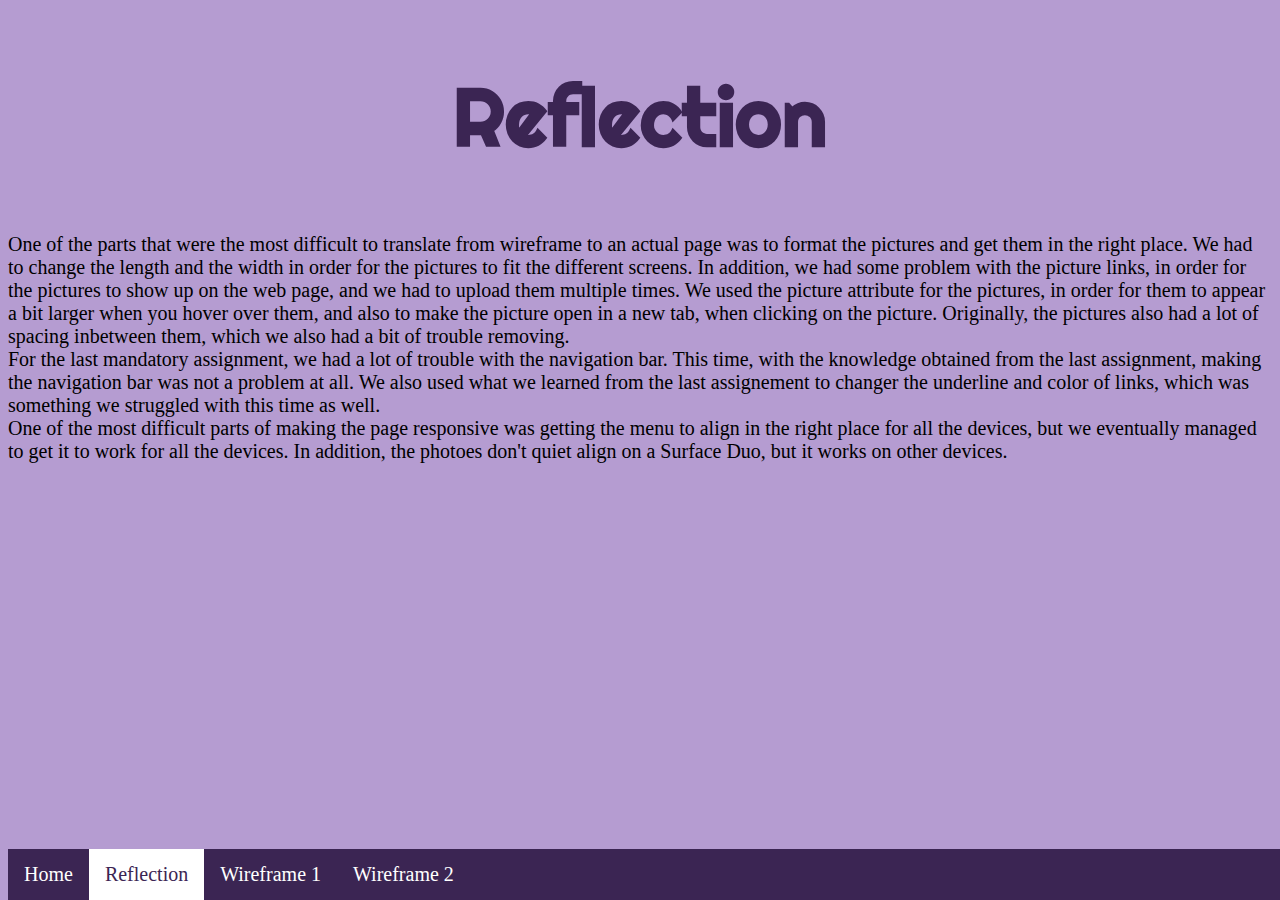
<file: reflection.html>
<!DOCTYPE html>
<html lang= "en">
    <html>
        <head>
            <meta charset="UTF-8">
    <meta http-equiv="X-UA-Compatible" content="IE=edge">
    <meta name="viewport" content="width=device-width, initial-scale=1.0">
            <link rel="stylesheet" href="style.css">            
            <link rel="preconnect" href="https://fonts.googleapis.com"> 
        <link rel="preconnect" href="https://fonts.gstatic.com" crossorigin>
        <link href="https://fonts.googleapis.com/css2?family=Righteous&display=swap" rel="stylesheet">

        </head>
        <div id="tittel">
            <h1 id="stortittel"></h1>
            <h2 id="undertittel">Reflection</h2>
            </div>
        <p>One of the parts that were the most difficult to translate from wireframe to an actual page was to format the pictures and get them in the right place. 
            We had to change the length and the width in order for the pictures to fit the different screens. In addition, we had some problem with the picture links, 
            in order for the pictures to show up on the web page, and we had to upload them multiple times.
            We used the picture attribute for the pictures, in order for them to appear a bit larger when you hover over them, and also to make the picture
            open in a new tab, when clicking on the picture. Originally, the pictures also had a lot of spacing inbetween them, which we also had a bit of trouble removing.
           <br>
            For the last mandatory assignment, we had a lot of trouble with the navigation bar. 
            This time, with the knowledge obtained from the last assignment, making the navigation bar was not a problem at all. 
            We also used what we learned from the last assignement to changer the underline and color of links, which was something we struggled with this time as well.
            <br>
            One of the most difficult parts of making the page responsive was getting the menu to align in the right place for all the devices, but we eventually managed
            to get it to work for all the devices. In addition, the photoes don't quiet align on a Surface Duo, but it works on other devices.

            
        
            <!--•have a maximum of 700 words;
                •describe the parts that were most difficult to translate from wireframe to actual pages;
                •discuss the main challenges you had when implementing the page with regards to its responsive nature (dynamic page that scaled with screen size);
                •explain why you have used "<picture>” or “<img>+srcset attribute”.-->

        </p>
        <br>
        <br>
        <br>
        <ul>
            <li><a href="./homepage.html">Home</a></li>
            <li><a id="active" href="./reflection.html">Reflection</a></li>
            <li><a href="legg inn her">Wireframe 1</a></li>
            <li><a href="legg inn her">Wireframe 2</a></li>
          </ul>
        </html>
</file>
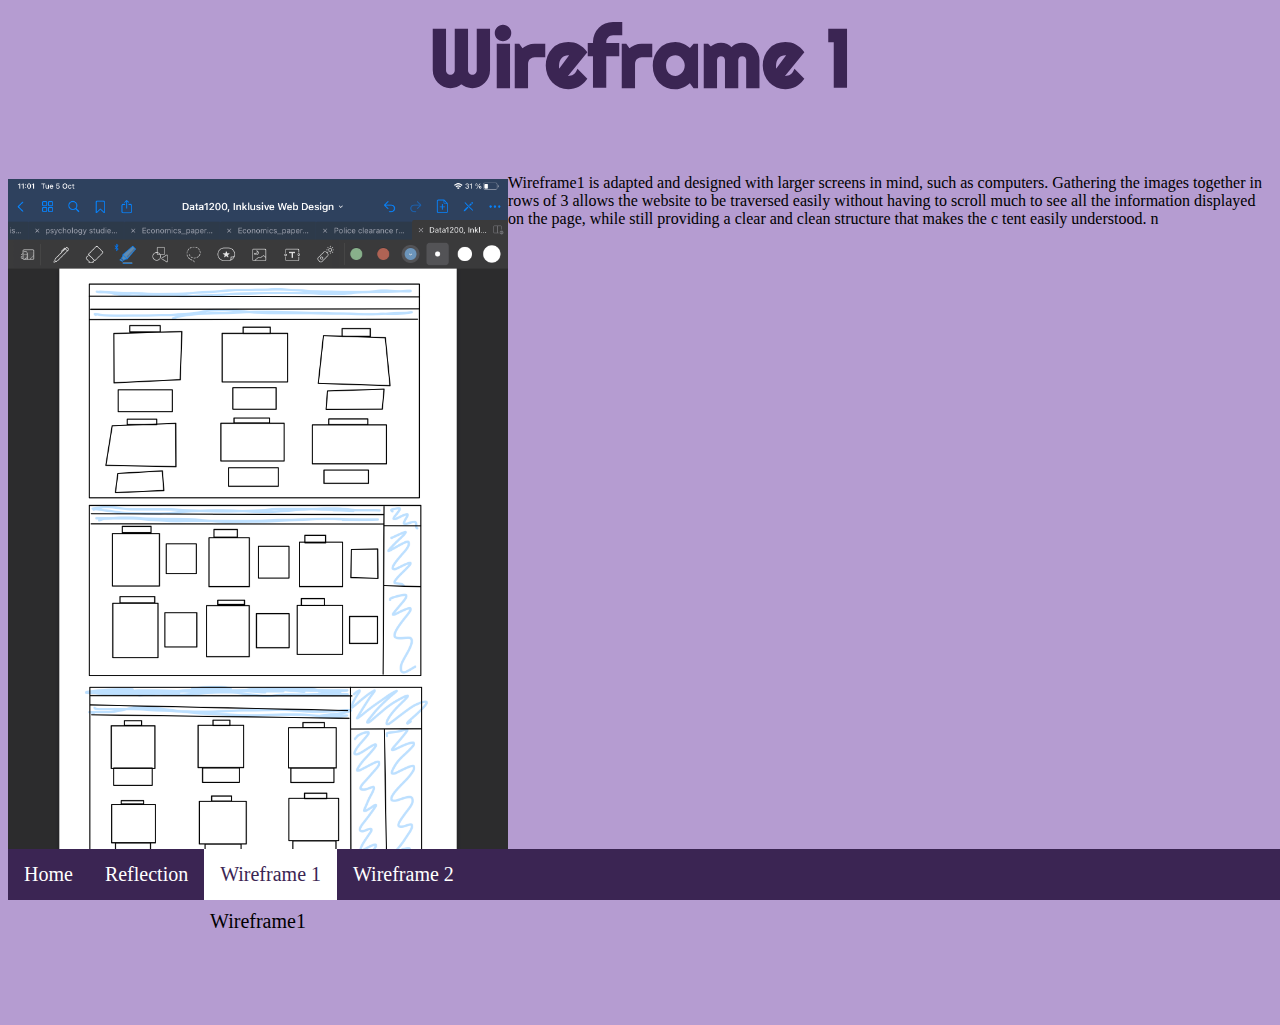
<file: wireframe1.html>
<!DOCTYPE html>
<html lang= "en">
    <html>
        <head>
            <meta charset="UTF-8">
    <meta http-equiv="X-UA-Compatible" content="IE=edge">
    <meta name="viewport" content="width=device-width, initial-scale=1.0">
            <link rel="stylesheet" href="style.css">            
            <link rel="preconnect" href="https://fonts.googleapis.com"> 
        <link rel="preconnect" href="https://fonts.gstatic.com" crossorigin>
        <link href="https://fonts.googleapis.com/css2?family=Righteous&display=swap" rel="stylesheet">

        </head>
        <div id="tittel">
        <h2 id="undertittel">Wireframe 1</h2>
        </div>

        <div class="grid">

            <div class="pictures">
                <div class="col-1-3">
              <a target="_blank" href="./bilder/wireframe1.png">
                <img src="./bilder/wireframe1.png" alt="Wireframe 1" width="50%" height="400">
              </a>
              <div class="picturetext">Wireframe1</div>
              <br>
              <br>
              <br>
              <br>
            </div>
            </div>
                <div class="col-1-3">
                    <aside class="wireframe">
                        Wireframe1 is adapted and designed with larger screens in mind, such as computers. Gathering the images together 
                        in rows of 3 allows the website to be traversed easily without having to scroll much to see all the information 
                        displayed on the page, while still providing a clear and clean structure that makes the c
tent easily understood.
                                       n     </aside>

                
              </div>
            </div>
        </div>
      
      
            <ul>
                <li><a href="./homepage.html">Home</a></li>
                <li><a href="./reflection.html">Reflection</a></li>
                <li><a id="active" href="./wireframe1.html">Wireframe 1</a></li>
                <li><a href="./wireframe2.html">Wireframe 2</a></li>
              </ul>
              </html>
        </html>
    </html>
</file>
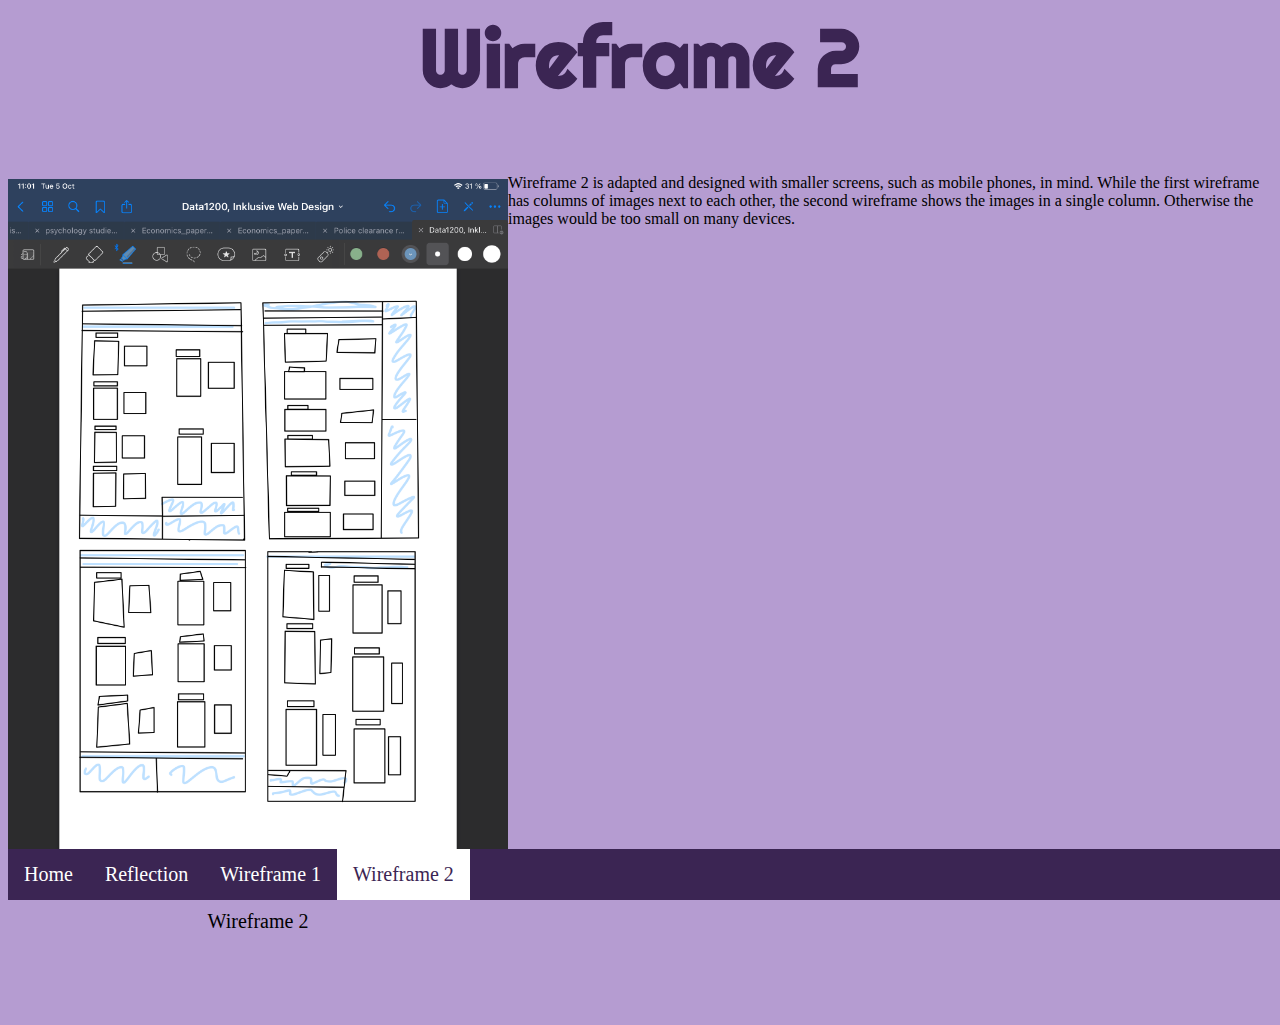
<file: wireframe2.html>
<!DOCTYPE html>
<html lang= "en">
    <html>
        <head>
            <meta charset="UTF-8">
    <meta http-equiv="X-UA-Compatible" content="IE=edge">
    <meta name="viewport" content="width=device-width, initial-scale=1.0">
            <link rel="stylesheet" href="style.css">            
            <link rel="preconnect" href="https://fonts.googleapis.com"> 
        <link rel="preconnect" href="https://fonts.gstatic.com" crossorigin>
        <link href="https://fonts.googleapis.com/css2?family=Righteous&display=swap" rel="stylesheet">

        </head>
        <div id="tittel">
        <h2 id="undertittel">Wireframe 2</h2>
        </div>

        <div class="grid">

            <div class="pictures">
                <div class="col-1-3">
              <a target="_blank" href="./bilder/wireframe2.png">
                <img src="./bilder/wireframe2.png" alt="Wireframe 2" width="50%" height="400">
              </a>
              <div class="picturetext">Wireframe 2</div>
              <br>
              <br>
              <br>
              <br>
            </div>
            </div>
            <div class="col-1-3">
              <aside class="wireframe">
                  Wireframe 2 is adapted and designed with smaller screens, such as mobile phones, in mind. 
                  While the first wireframe has columns of images next to each other, the second wireframe shows
                  the images in a single column. Otherwise the images would be too small on many devices.
              </aside>
          
        </div>
        </div>
            
              
              
    
      
    
            <ul>
                <li><a href="./homepage.html">Home</a></li>
                <li><a href="./reflection.html">Reflection</a></li>
                <li><a href="./wireframe1.html">Wireframe 1</a></li>
                <li><a id="active" href="./wireframe2.html">Wireframe 2</a></li>
              </ul>
              </html>
        </html>
    </html>
</file>
<file: style.css>
@media only screen and (max-width: 600px) {
  #stortittel{
    font-size: 50px;
  }
  #undertittel{ 
    font-size: 30px;
  }
  p{
    font-size: 16px;
    font-family:Helvetica, sans-serif;
  }

}


p{
  font-size: 20px;
}
#aside{
  font-size: 20px;
}

#stortittel{
color: rgb(255, 255, 255);
text-align: center;
text-transform: capitalize;
font-family: 'Righteous';
font-size: 100px;
margin-bottom: 0%;
}

#undertittel {
    color: rgb(59, 37, 83);
    text-align: center;
    font-family: 'Righteous';
    font-size: 80px;
    margin-top: 0%;
}
#tittel {
    font-family: 'Righteous';
    font-size: 50px;
    text-align: center;
    margin-bottom: 0%;
}

div.pictures {
  display: block;
  margin: 5px;
  border: 1px;
  float: left;
  width: 500px;
  margin-left: auto;
  margin-right: auto;
}

div.pictures:hover {
  border: 1px;
  transform: scale(1.01);
}

div.pictures img {
  display: block;
  width: 500px;
  height: auto;
  margin-left: auto;
  margin-right: auto;
}

div.picturetext {
  padding: 15px;
  text-align: center;
  font-size: 20px;
  background-color: rgb(181, 156, 209);
  
}


ul {
    list-style-type: none;
    margin: 0;
    padding: 0;
    overflow: hidden;
    background-color: rgb(59, 37, 83);
    position: fixed;
    bottom: 0;
    width: 100%;
  }
  
  li {
    float: left;
  }
  
  li a {
    display: block;
    color: white;
    text-align: center;
    padding: 14px 16px;
    text-decoration: none;
    font-size: 20px;
  }

 a:hover, a:active{
     background-color: white;
     color: rgb(59, 37, 83);
 }
 #active{
    color: rgb(59, 37, 83);
    background-color: white;
 }

 body{
     background-color: rgb(181, 156, 209);
 }
</file>
